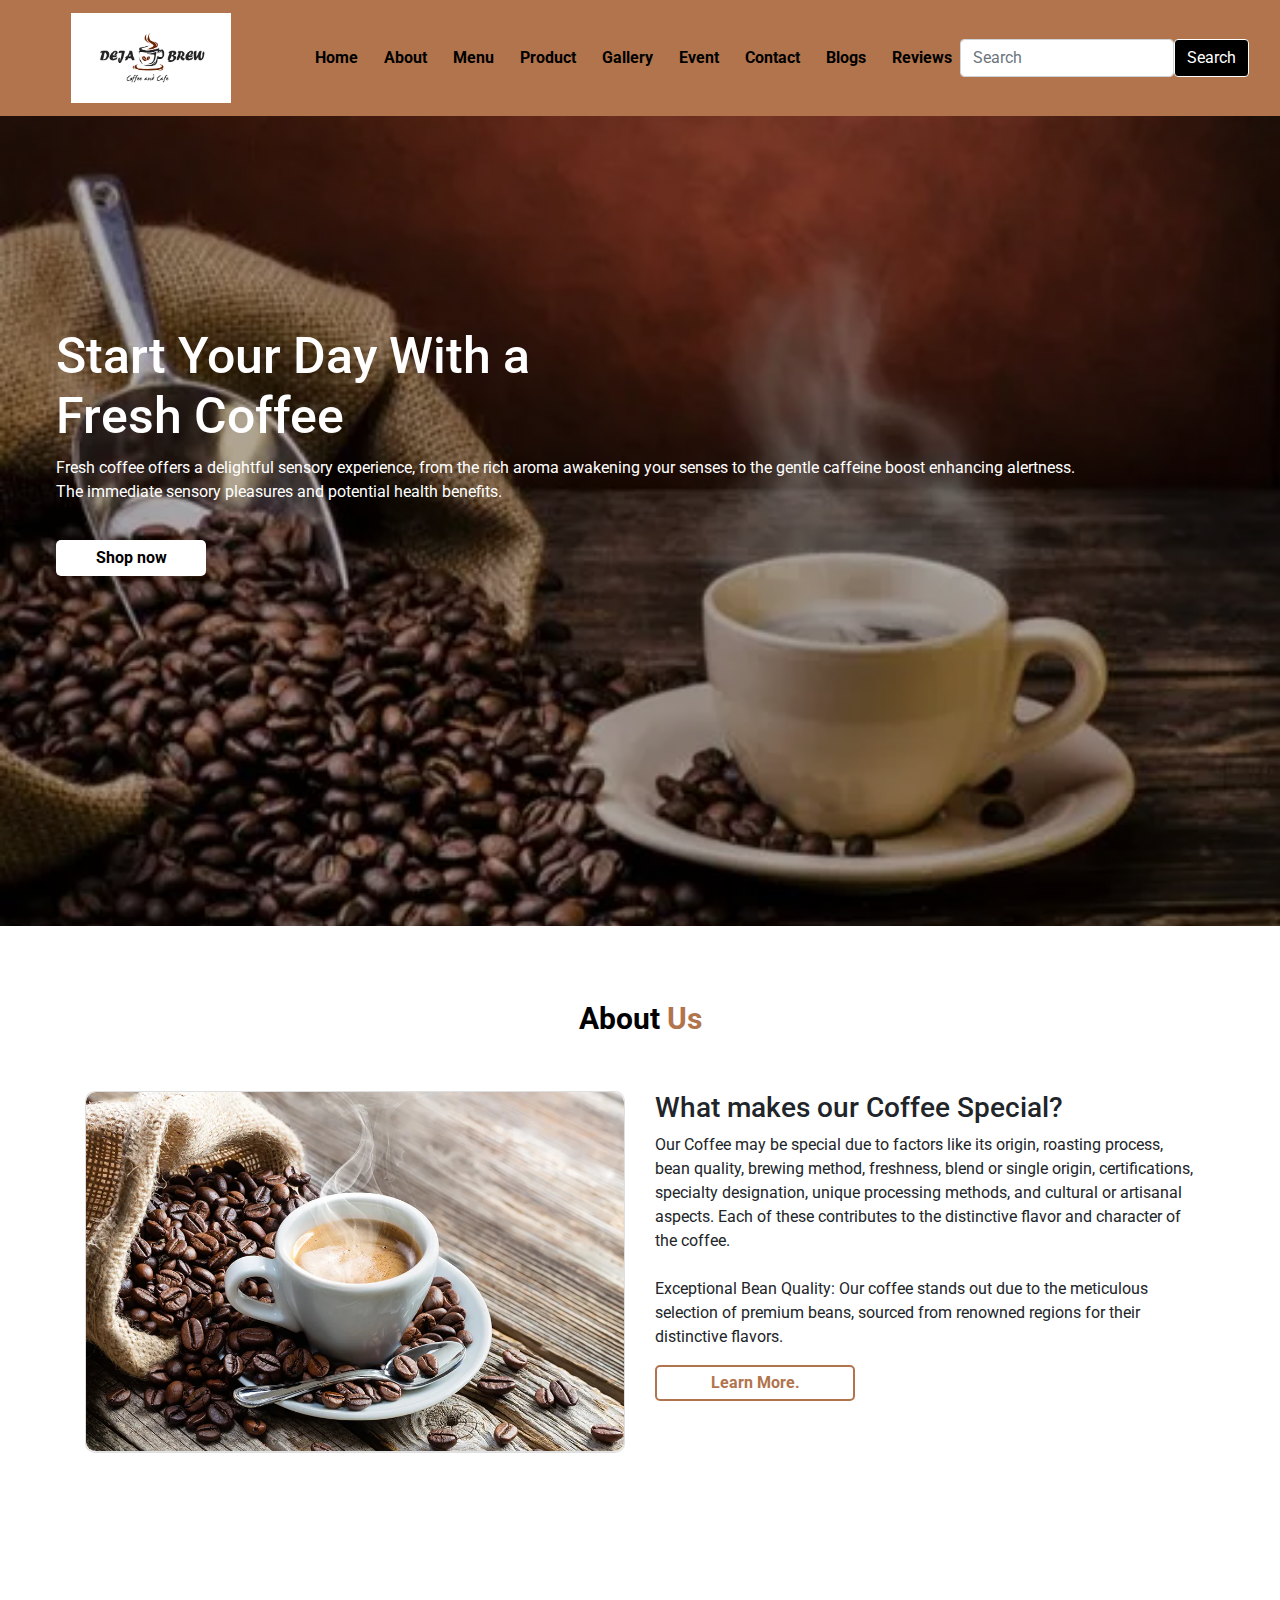
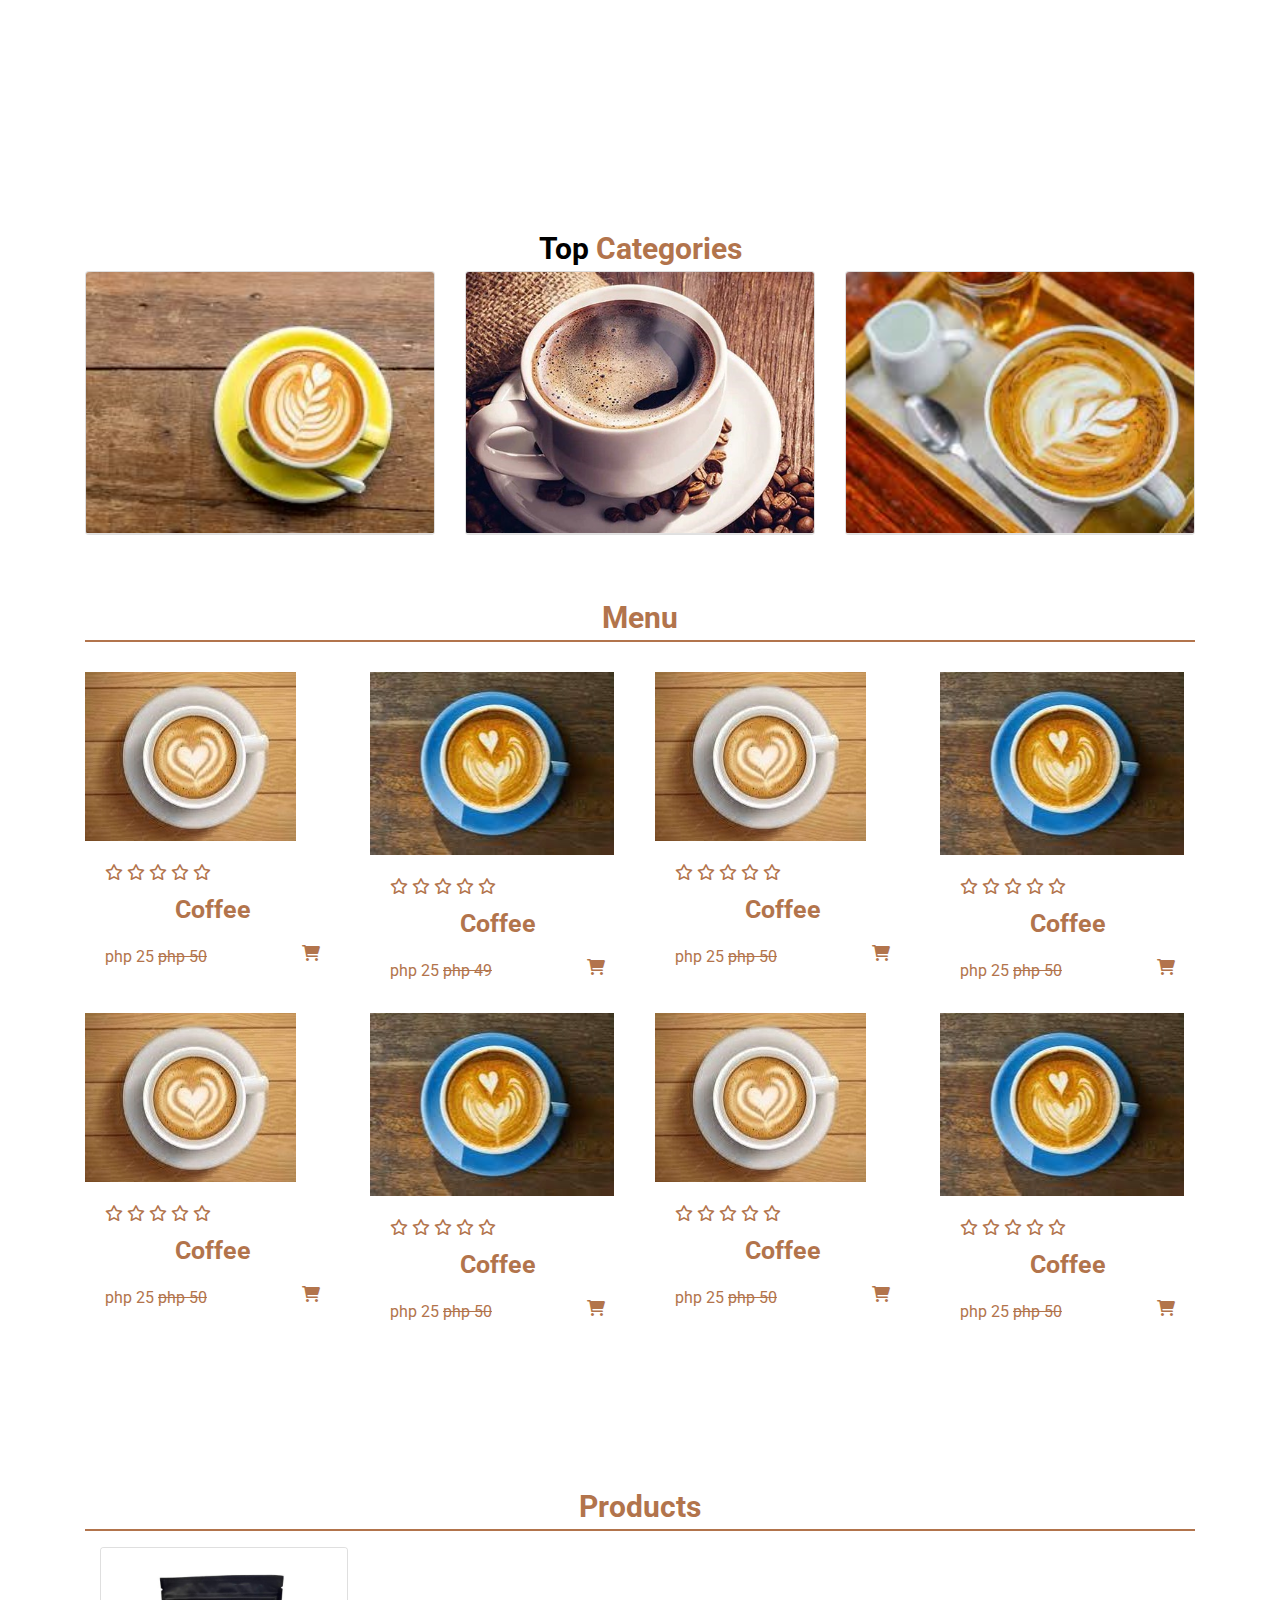
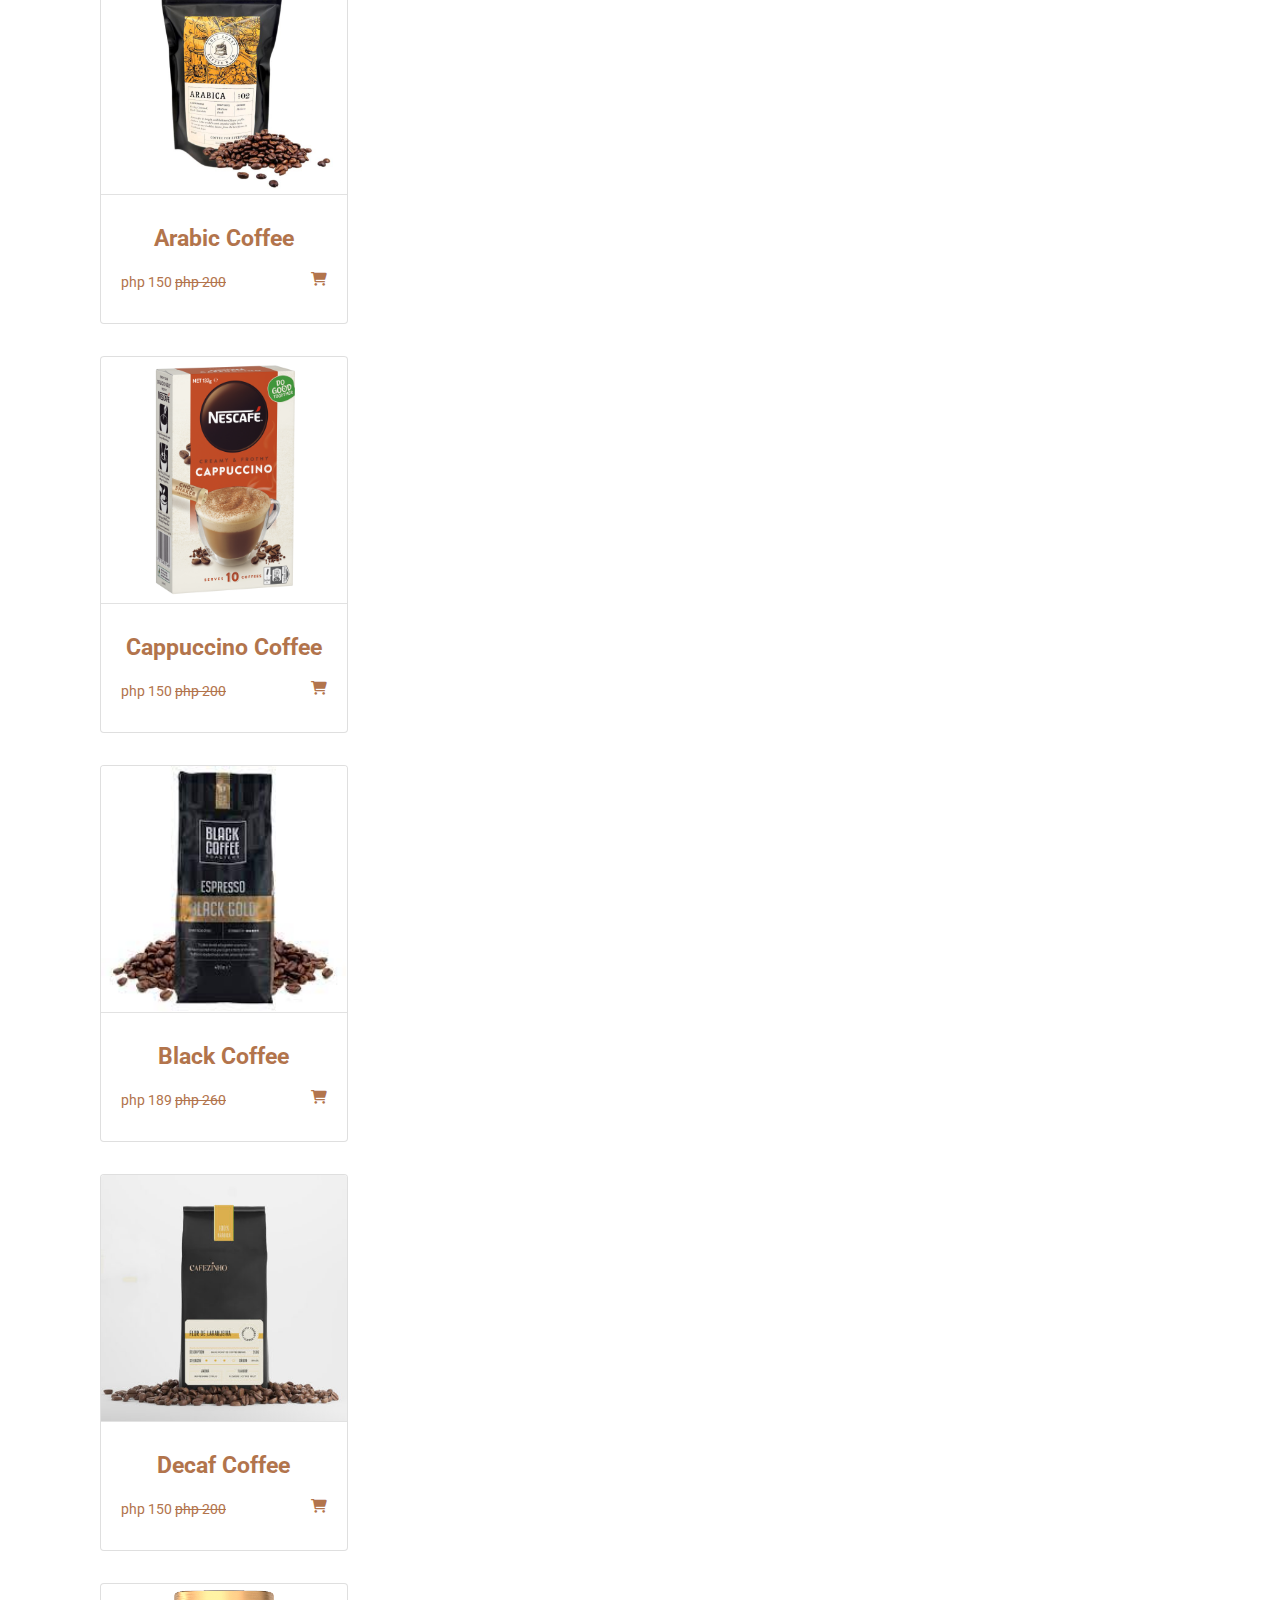
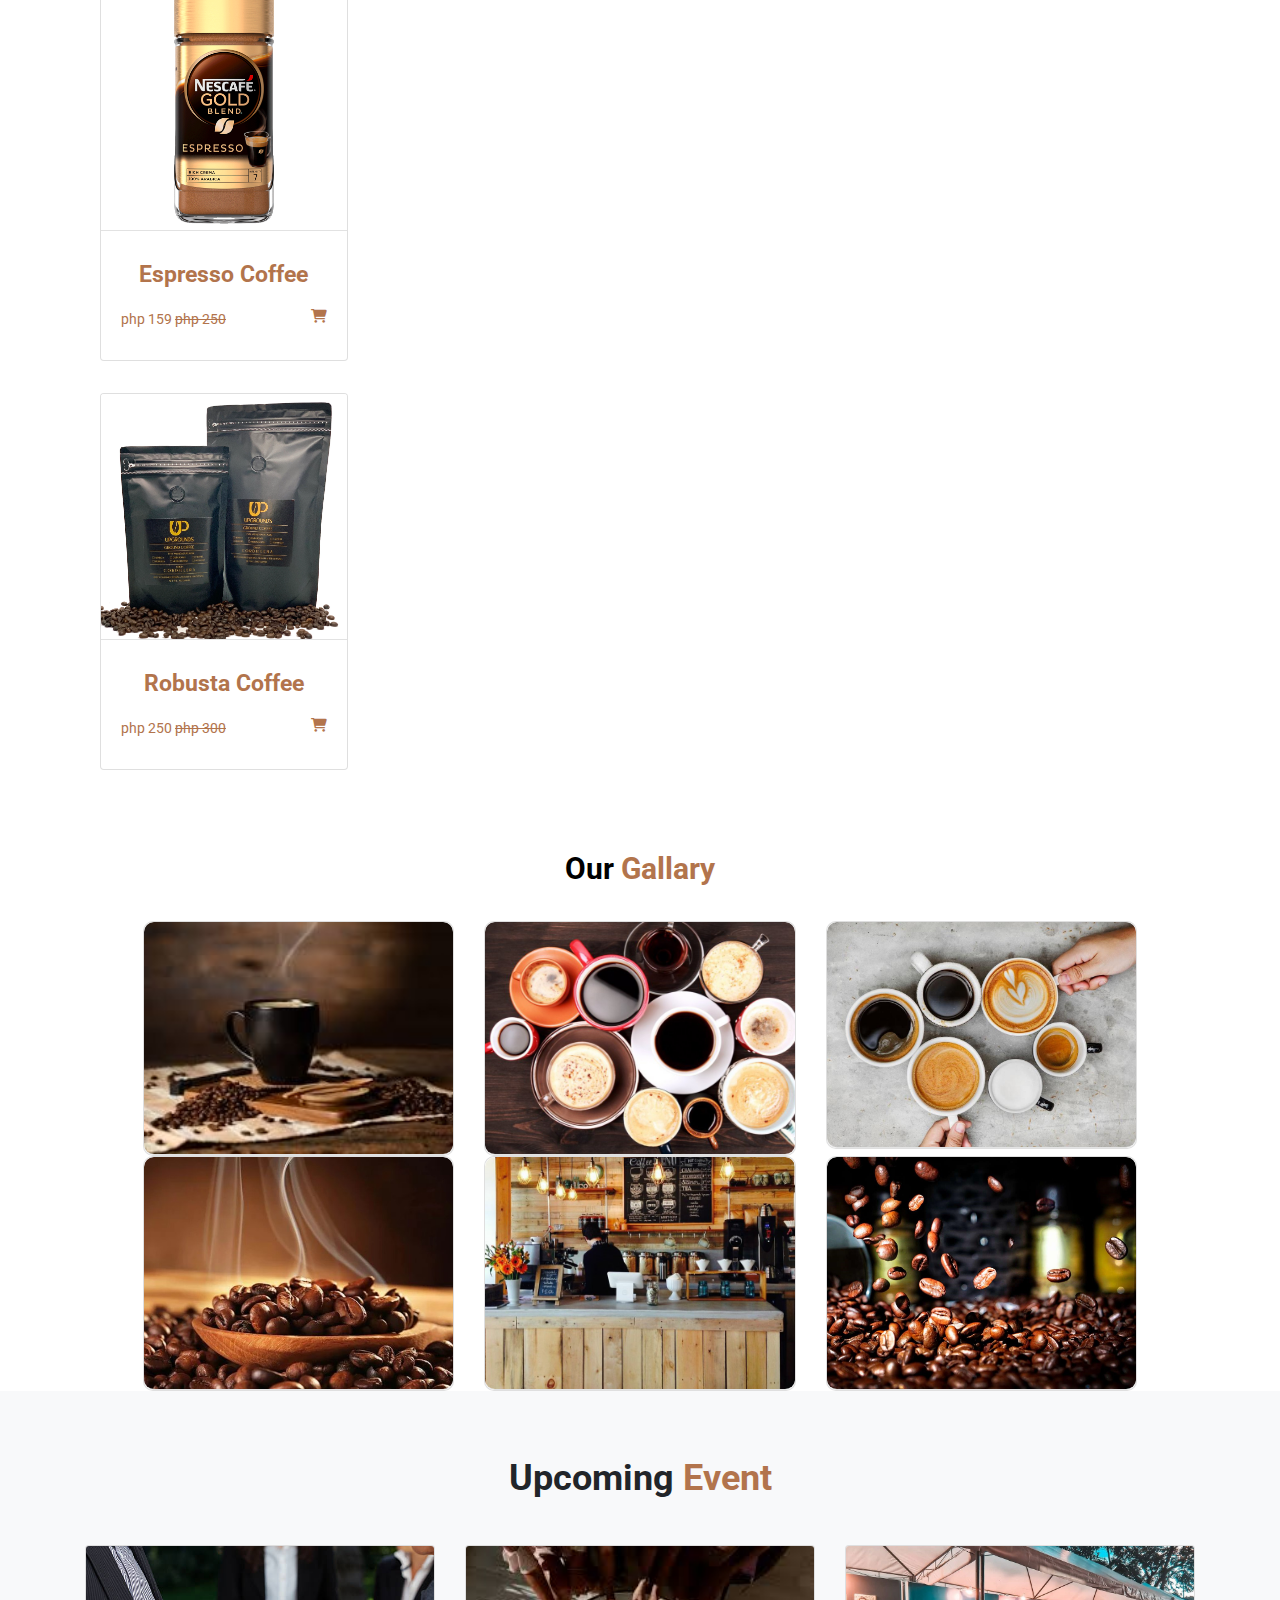
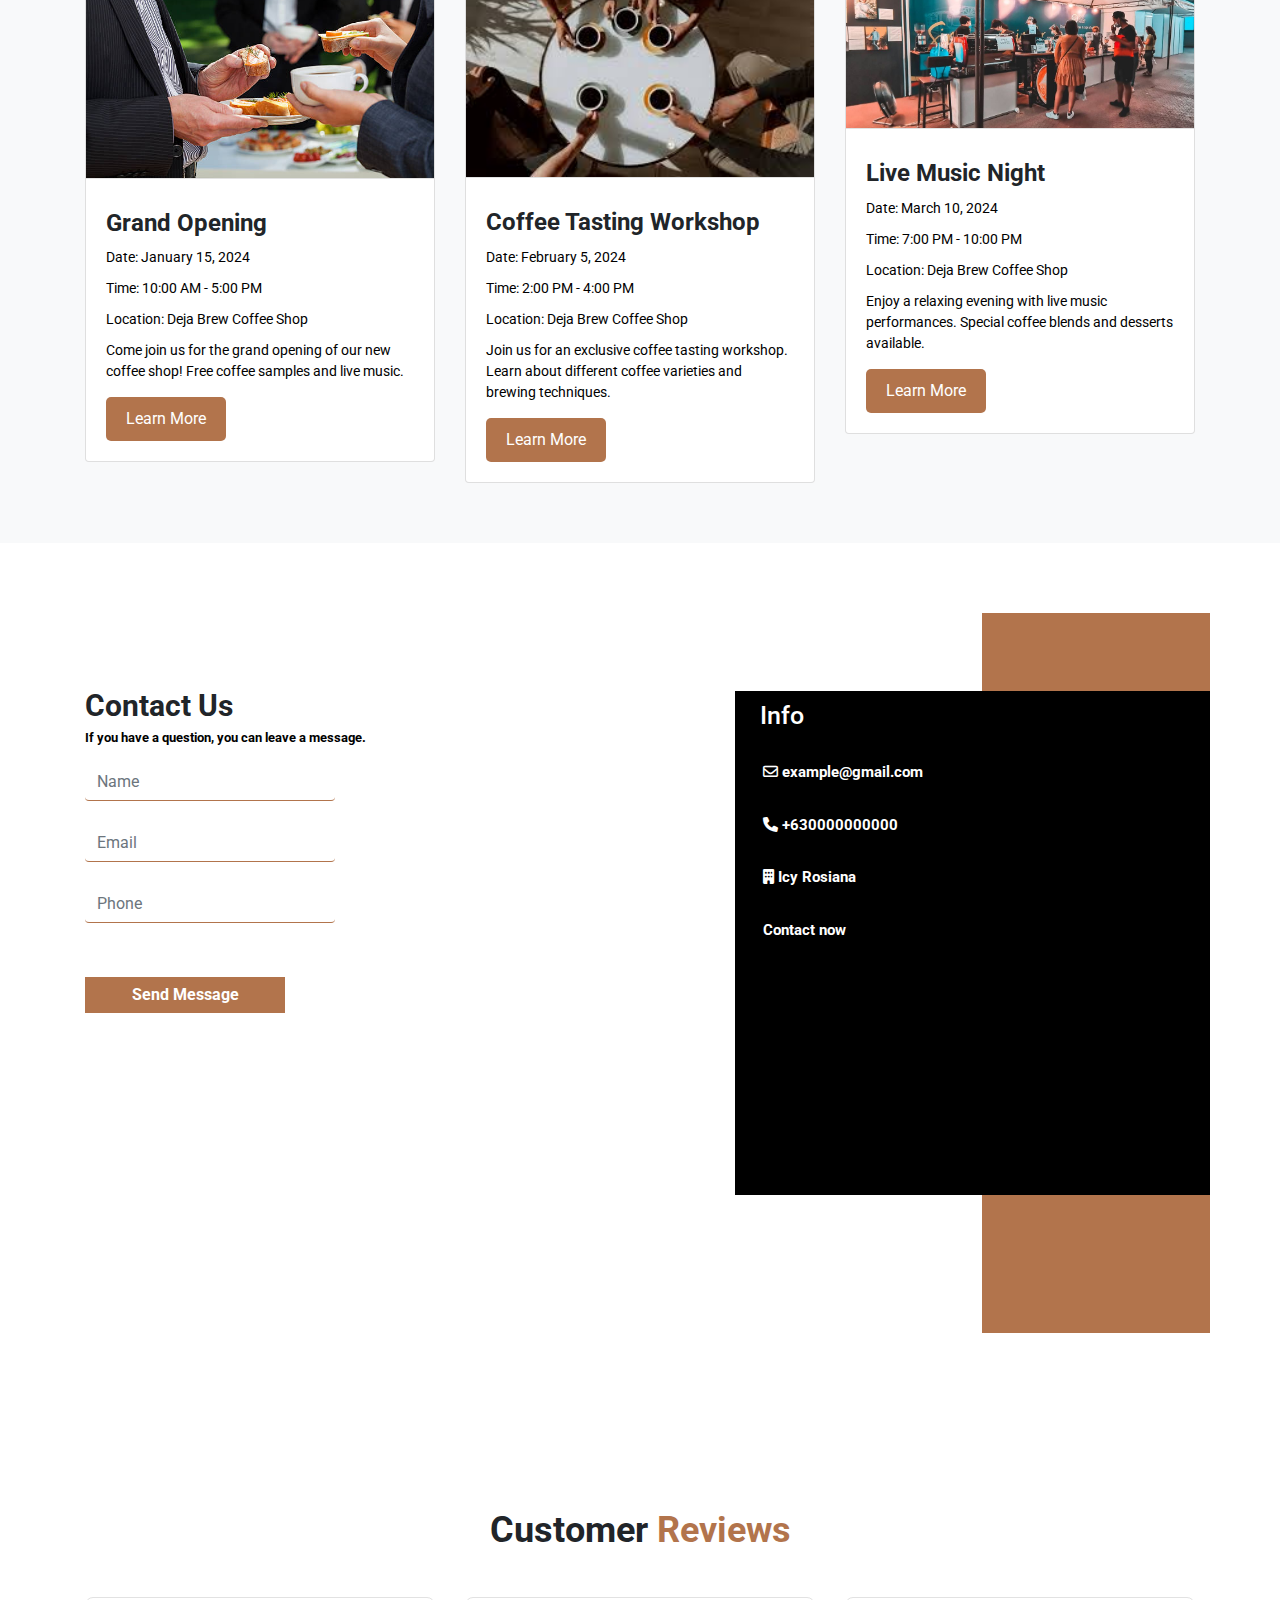
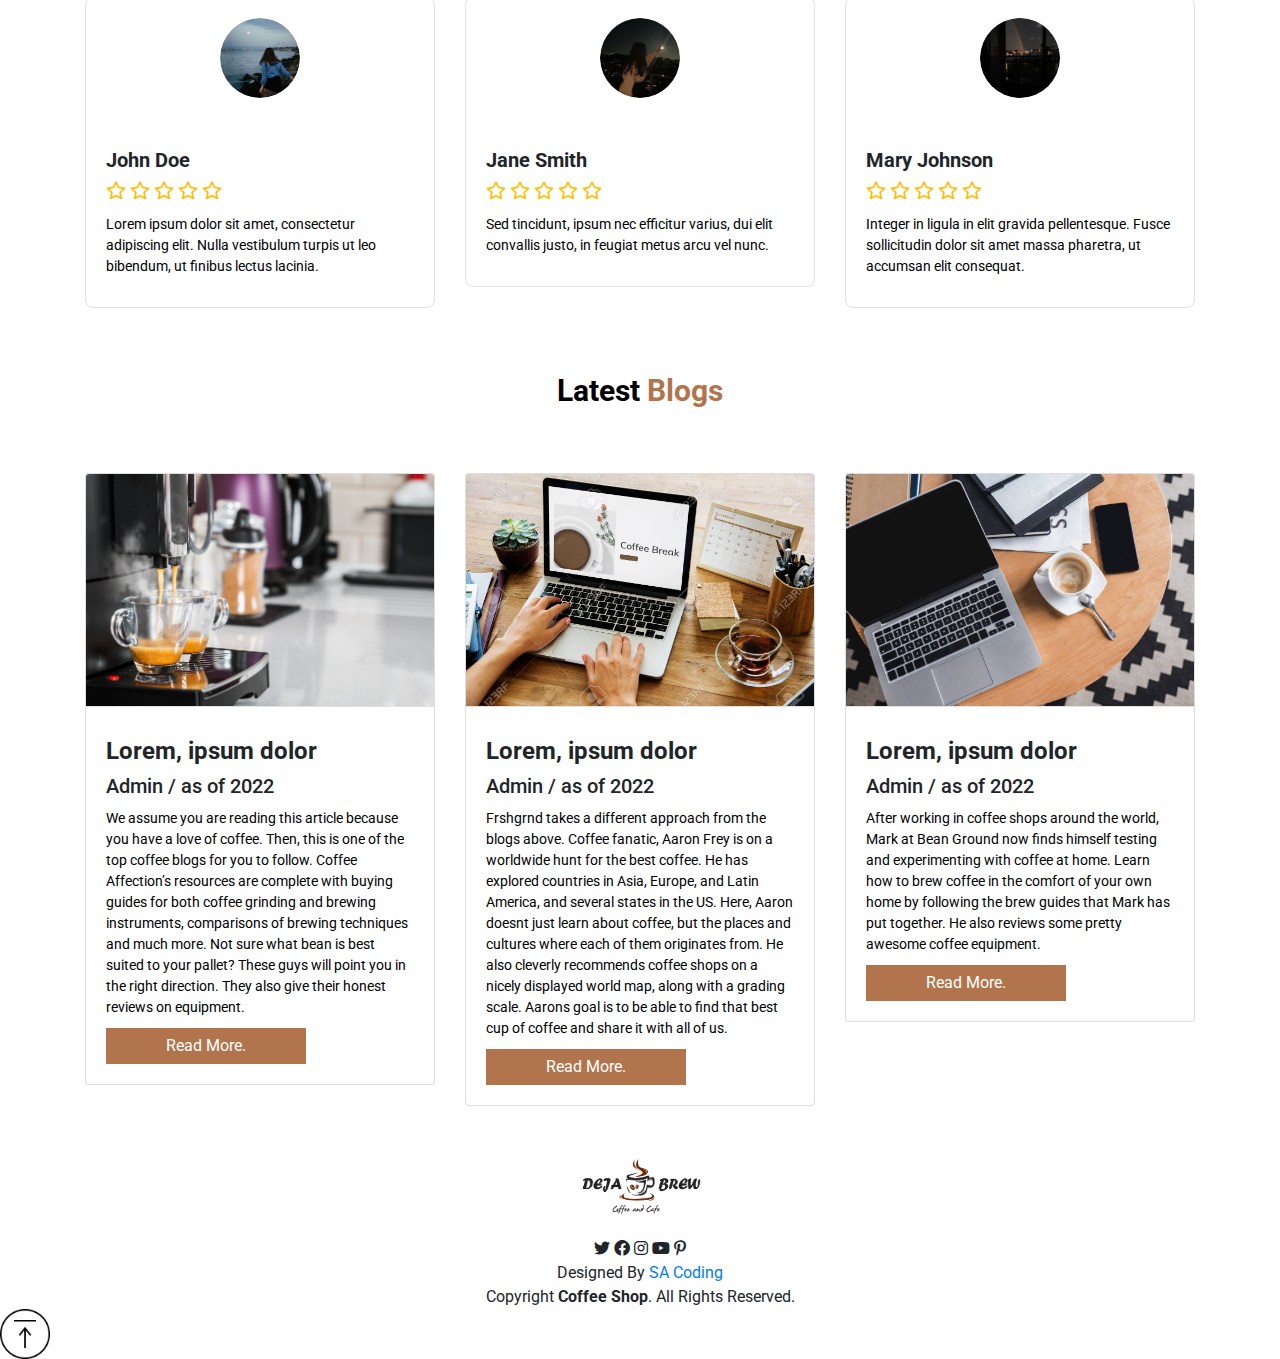
<file: index.html>
<!DOCTYPE html>
<html lang="en">
<head>
    <meta charset="UTF-8">
    <meta http-equiv="X-UA-Compatible" content="IE-edge"
     meta name="viewport" content="width=device-width, initial-scale=1.0">
    <title>Deja Brew</title>
    <link rel="stylesheet" href="style.css">
    <!--bootstrap links-->
    <link href="https://cdn.jsdelivr.net/npm/bootstrap@5.0.2/dist/css/bootstrap.min.css" rel="stylesheet" integrity="sha384-EVSTQN3/azprG1Anm3QDgpJLIm9Nao0Yz1ztcQTwFspd3yD65VohhpuuCOmLASjC" crossorigin="anonymous">
    <!--bootstrap links-->
    <!--fonts link-->
    <link rel="preconnect" href="https://fonts.googleapis.com">
    <link rel="preconnect" href="https://fonts.gstatic.com" crossorigin>
    <link href="https://fonts.googleapis.com/css2?family=Roboto:wght@100&display=swap" rel="stylesheet">
    <!--fonts link-->
    <link rel="stylesheet" href="https://cdnjs.cloudflare.com/ajax/libs/font-awesome/6.5.1/css/all.min.css">
    <!--this is icon links-->
</head>
<body>
    <div class="all-content">


     
      <!DOCTYPE html>
      <html lang="en">
      
      <head>
        <meta charset="UTF-8">
        <meta name="viewport" content="width=device-width, initial-scale=1">
        <link href="https://maxcdn.bootstrapcdn.com/bootstrap/4.0.0/css/bootstrap.min.css" rel="stylesheet">
        <link href="https://cdnjs.cloudflare.com/ajax/libs/font-awesome/6.0.0/css/all.min.css" rel="stylesheet">
        <title>Deja Brew</title>
      </head>
      
      <body>
      
        <!-- Navbar Start -->
        <nav class="navbar navbar-expand-lg" id="navbar">
          <div class="container-fluid">
            <a class="navbar-brand" href="#" id="logo"><img src="./images/logo.png" alt=""></a>
            <button class="navbar-toggler" type="button" data-bs-toggle="collapse" data-bs-target="#navbarSupportedContent"
              aria-controls="navbarSupportedContent" aria-expanded="false" aria-label="Toggle navigation">
              <span class="fa-solid fa-bars" style="color: white; font-size: 23px;"></span>
            </button>
            <div class="collapse navbar-collapse" id="navbarSupportedContent">
              <ul class="navbar-nav me-auto mb-2 mb-lg-0">
                <li class="nav-item">
                  <a class="nav-link active" aria-current="page" href="#">Home</a> 
                </li>
                <li class="nav-item">
                  <a class="nav-link" href="#about">About</a>
                </li>
                <li class="nav-item">
                  <a class="nav-link" href="#menu">Menu</a>
                </li>
                <li class="nav-item">
                  <a class="nav-link" href="#product">Product</a>
                </li>
                <li class="nav-item">
                  <a class="nav-link" href="#gallary">Gallery</a>
                </li>
                <li class="nav-item">
                  <a class="nav-link" href="#events">Event</a>
                </li>
                <li class="nav-item">
                  <a class="nav-link" href="#contact">Contact</a>
                </li>
                <li class="nav-item">
                  <a class="nav-link" href="#blog">Blogs</a>
                </li>
              </li>
              <li class="nav-item">
                <a class="nav-link" href="#reviews">Reviews</a>
              </li>
              </ul>
              <form class="d-flex">
                <input class="form-control me-2" type="search" placeholder="Search" aria-label="Search">
                <button class="btn btn-outline-success" type="submit">Search</button>
              </form>
            </div>
          </div>
        </nav>
        <!-- Navbar End -->
      
        <!-- Add your content here -->
      
        <script src="https://code.jquery.com/jquery-3.2.1.slim.min.js"></script>
        <script src="https://cdnjs.cloudflare.com/ajax/libs/popper.js/1.12.9/umd/popper.min.js"></script>
        <script src="https://maxcdn.bootstrapcdn.com/bootstrap/4.0.0/js/bootstrap.min.js"></script>
      </body>
      
      </html>
      









    <!--home section start-->
    <section id="home">
      <div class="content">
        <h3>Start Your Day With a <br> Fresh Coffee</h3>
        <p> Fresh coffee offers a delightful sensory experience, from the rich aroma awakening your senses to the gentle caffeine boost enhancing alertness. 
          <br> The immediate sensory pleasures and potential health benefits.
        </p>
        <button id="btn">Shop now</button>
      </div>
    </section>
    <!--home section end-->







    <!-- about section start-->
    <section id="about">
      <div class="container">
        <div class="heading">About <span>Us</span></div>
        <div class="row">
          <div class="col-md-6">
            <div class="card">
              <img src="./images/about.webp" alt="">
            </div>
          </div>

          <div class="col-md-6">
            <h3>What makes our Coffee Special?</h3>
            <p> Our Coffee may be special due to factors like its origin, roasting process, bean quality, brewing method, freshness, blend or single origin, certifications, specialty designation, unique processing methods, and cultural or artisanal aspects. Each of these contributes to the distinctive flavor and character of the coffee.
              <br><br> Exceptional Bean Quality:
              Our coffee stands out due to the meticulous selection of premium beans, sourced from renowned regions for their distinctive flavors.
            </p>
            <button id="about-btn"> Learn More.</button>
          </div>
        </div>
      <div>
    </section>
    <!-- about section end-->




    <!-- top card start-->
    <section id="top-card">
      <div class="heading2">Top <span>Categories</span></div>
      <div class="container">
        <div class="row">

          <div class="col-md-4 py-3 py-md-0">
            <div class="card">
              <img src="images/c1.jpg" alt="">
            </div>
          </div>

          <div class="col-md-4 py-3 py-md-0">
            <div class="card">
              <img src="images/c2.jpg" alt="">
            </div>
          </div>

          <div class="col-md-4 py-3 py-md-0">
            <div class="card">
              <img src="images/c3.jpg" alt="">
            </div>
          </div>
        </div>
      </div>
    </section>
    <!-- top card end-->





    <!-- menu start-->
    <section id="menu">
      <div class="container">
        <div class="heading3">Menu</div>
      </div> 

      <div class="container" id="container2">

        <div class="row">

          <div class="col-md-3 py-3 py-md-0">
            <img src="./images/m1.jpg" alt=" Coffee 1">

            <div class="card-body">
              <div class="star text center">
                <i class="fa-regular fa-star"></i>
                <i class="fa-regular fa-star"></i>
                <i class="fa-regular fa-star"></i>
                <i class="fa-regular fa-star"></i>
                <i class="fa-regular fa-star"></i>
              </div>


              <h3>Coffee</h3>
              <p>php 25 <strike>php 50</strike> <span class="fa-solid fa-cart-shopping"></span></p>


            </div>
            
            
          </div>
          
          <div class="col-md-3 py-3 py-md-0">
            <img src="./images/m2.jpg" alt="Coffee 2">

            <div class="card-body">
              <div class="star text center">
                <i class="fa-regular fa-star"></i>
                <i class="fa-regular fa-star"></i>
                <i class="fa-regular fa-star"></i>
                <i class="fa-regular fa-star"></i>
                <i class="fa-regular fa-star"></i>
              </div>


              <h3>Coffee</h3>
              <p>php 25 <strike>php 49</strike> <span class="fa-solid fa-cart-shopping"></span></p>


            </div>
            
            
          </div>

          <div class="col-md-3 py-3 py-md-0">
            <img src="./images/m1.jpg" alt="">

            <div class="card-body">
              <div class="star text center">
                <i class="fa-regular fa-star"></i>
                <i class="fa-regular fa-star"></i>
                <i class="fa-regular fa-star"></i>
                <i class="fa-regular fa-star"></i>
                <i class="fa-regular fa-star"></i>
              </div>


              <h3>Coffee</h3>
              <p>php 25 <strike>php 50</strike> <span class="fa-solid fa-cart-shopping"></span></p>


            </div>
            
            
          </div>

          <div class="col-md-3 py-3 py-md-0">
            <img src="./images/m2.jpg" alt="">

            <div class="card-body">
              <div class="star text center">
                <i class="fa-regular fa-star"></i>
                <i class="fa-regular fa-star"></i>
                <i class="fa-regular fa-star"></i>
                <i class="fa-regular fa-star"></i>
                <i class="fa-regular fa-star"></i>
              </div>


              <h3>Coffee</h3>
              <p>php 25 <strike>php 50</strike> <span class="fa-solid fa-cart-shopping"></span></p>


            </div>
            
            
          </div>

          <div class="col-md-3 py-3 py-md-0">
            <img src="./images/m1.jpg" alt="">

            <div class="card-body">
              <div class="star text center">
                <i class="fa-regular fa-star"></i>
                <i class="fa-regular fa-star"></i>
                <i class="fa-regular fa-star"></i>
                <i class="fa-regular fa-star"></i>
                <i class="fa-regular fa-star"></i>
              </div>


              <h3>Coffee</h3>
              <p>php 25 <strike>php 50</strike> <span class="fa-solid fa-cart-shopping"></span></p>


            </div>
            
            
          </div>

          <div class="col-md-3 py-3 py-md-0">
            <img src="./images/m2.jpg" alt="">

            <div class="card-body">
              <div class="star text center">
                <i class="fa-regular fa-star"></i>
                <i class="fa-regular fa-star"></i>
                <i class="fa-regular fa-star"></i>
                <i class="fa-regular fa-star"></i>
                <i class="fa-regular fa-star"></i>
              </div>


              <h3>Coffee</h3>
              <p>php 25 <strike>php 50</strike> <span class="fa-solid fa-cart-shopping"></span></p>


            </div>
            
            
          </div>

          <div class="col-md-3 py-3 py-md-0">
            <img src="./images/m1.jpg" alt="">

            <div class="card-body">
              <div class="star text center">
                <i class="fa-regular fa-star"></i>
                <i class="fa-regular fa-star"></i>
                <i class="fa-regular fa-star"></i>
                <i class="fa-regular fa-star"></i>
                <i class="fa-regular fa-star"></i>
              </div>


              <h3>Coffee</h3>
              <p>php 25 <strike>php 50</strike> <span class="fa-solid fa-cart-shopping"></span></p>


            </div>
            
            
          </div>

          <div class="col-md-3 py-3 py-md-0">
            <img src="./images/m2.jpg" alt="">

            <div class="card-body">
              <div class="star text center">
                <i class="fa-regular fa-star"></i>
                <i class="fa-regular fa-star"></i>
                <i class="fa-regular fa-star"></i>
                <i class="fa-regular fa-star"></i>
                <i class="fa-regular fa-star"></i>
              </div>


              <h3>Coffee</h3>
              <p>php 25 <strike>php 50</strike> <span class="fa-solid fa-cart-shopping"></span></p>


            </div>
            
            
          </div>



        </div>
      </div>
    </section>
    <!-- menu end -->


    <!-- product section start -->
    <section id="product">
      <div class="container">
        <div class="heading4">Products</div>
      </div>

      <div class="container" id="container">
        <div class="col-md-3 py-3 py-3">
          <div class="card">
            <img src="./images/arabica coffee.jpg" alt="">
            <div class="card-body">
              <h3>Arabic Coffee</h3>
              <p>php 150 <strike>php 200</strike> <span class="fa-solid fa-cart-shopping "></span></p>
            </div>
          </div>
        </div>
        <div class="col-md-3 py-3 py-3">
          <div class="card">
            <img src="./images/cappuccino coffee.webp" alt="">
            <div class="card-body">
              <h3>Cappuccino Coffee</h3>
              <p>php 150 <strike>php 200</strike> <span class="fa-solid fa-cart-shopping "></span></p>
            </div>
          </div>
        </div>
        <div class="col-md-3 py-3 py-3">
          <div class="card">
            <img src="./images/Black Coffee.jpg" alt="">
            <div class="card-body">
              <h3>Black Coffee</h3>
              <p>php 189 <strike>php 260</strike> <span class="fa-solid fa-cart-shopping "></span></p>
            </div>
          </div>
        </div>
        <div class="col-md-3 py-3 py-3">
          <div class="card">
            <img src="./images/decaf coffee.jpg" alt="">
            <div class="card-body">
              <h3>Decaf Coffee</h3>
              <p>php 150 <strike>php 200</strike> <span class="fa-solid fa-cart-shopping "></span></p>
            </div>
          </div>
        </div>
        <div class="col-md-3 py-3 py-3">
          <div class="card">
            <img src="./images/espresso coffee.webp" alt="">
            <div class="card-body">
              <h3>Espresso Coffee</h3>
              <p>php 159 <strike>php 250</strike> <span class="fa-solid fa-cart-shopping "></span></p>
            </div>
          </div>
        </div>
        <div class="col-md-3 py-3 py-3">
          <div class="card">
            <img src="./images/robusta coffee.webp" alt="">
            <div class="card-body">
              <h3>Robusta Coffee</h3>
              <p>php 250 <strike>php 300</strike> <span class="fa-solid fa-cart-shopping "></span></p>
            </div>
          </div>
        </div>
      </div>
    </section>
    <!-- product section end -->






    <!-- our gallary start-->
    <div class="container" id="gallary">
      <div class="heading5"> Our <span>Gallary</span></div>

      <div class="row" style="margin-top: 30px;">
      
        <div class="col-md-4 py-3 py-md-0">
          <div class="card">
            <img src="./images/image1.jpg" alt="">
          </div>
        </div>
        <div class="col-md-4 py-3 py-md-0">
          <div class="card">
            <img src="./images/image2.jpg" alt="">
          </div>
        </div>
        <div class="col-md-4 py-3 py-md-0">
          <div class="card">
            <img src="./images/image3.jpg" alt="">
          </div>
        </div>
        <div class="col-md-4 py-3 py-md-0">
          <div class="card">
            <img src="./images/image4.jpg" alt="">
          </div>
        </div>
        <div class="col-md-4 py-3 py-md-0">
          <div class="card">
            <img src="./images/image5.jpg" alt="">
          </div>
        </div>
        <div class="col-md-4 py-3 py-md-0">
          <div class="card">
            <img src="./images/image6.jpg" alt="">
          </div>
        </div>
      </div>
    </div>
    <!-- our gallary end-->








    <!-- events section start -->
<section id="events">
  <div class="container">
    <div class="heading8">Upcoming <span>Event</span></div>

    <div class="row">
      <div class="col-md-4 py-3 py-md-0">
        <div class="card">
          <img src="images/e1.jpg" alt="Event 1">
          <div class="card-body">
            <h3>Grand Opening</h3>
            <p>Date: January 15, 2024</p>
            <p>Time: 10:00 AM - 5:00 PM</p>
            <p>Location: Deja Brew Coffee Shop</p>
            <p>Come join us for the grand opening of our new coffee shop! Free coffee samples and live music.</p>
            <button class="event-btn">Learn More</button>
          </div>
        </div>
      </div>

      <div class="col-md-4 py-3 py-md-0">
        <div class="card">
          <img src="images/e2.jpg" alt="Event 2">
          <div class="card-body">
            <h3>Coffee Tasting Workshop</h3>
            <p>Date: February 5, 2024</p>
            <p>Time: 2:00 PM - 4:00 PM</p>
            <p>Location: Deja Brew Coffee Shop</p>
            <p>Join us for an exclusive coffee tasting workshop. Learn about different coffee varieties and brewing techniques.</p>
            <button class="event-btn">Learn More</button>
          </div>
        </div>
      </div>

      <div class="col-md-4 py-3 py-md-0">
        <div class="card">
          <img src="images/e3.jpg" alt="Event 3">
          <div class="card-body">
            <h3>Live Music Night</h3>
            <p>Date: March 10, 2024</p>
            <p>Time: 7:00 PM - 10:00 PM</p>
            <p>Location: Deja Brew Coffee Shop</p>
            <p>Enjoy a relaxing evening with live music performances. Special coffee blends and desserts available.</p>
            <button class="event-btn">Learn More</button>
          </div>
        </div>
      </div>
    </div>
  </div>
</section>
<!-- events section end -->









    <!--contact start-->
    <section id="contact">
      <div class="container">
        <div class="row">

          <div class="col-md">
            <div class="heading6">Contact <span>Us</span></div>
            <p>If you have a question, you can leave a message.
            </p>
            <input type="text" class="form-control" placeholder="Name" aria-label="default input example"><br>
            <input type="email" class="form-control" placeholder="Email" aria-label="default input example"><br>
            <input type="number" class="form-control" placeholder="Phone" aria-label="default input example"><br>
            <button id="contact-btn"> Send Message</button>
          </div>
          <div class="col-md-5" id="col">
            <h1>Info</h1>
            <p><i class="far fa-envelope"></i> example@gmail.com</p>
            <p><i class="fas fa-phone"></i> +630000000000</p>
            <p><i class="fas fa-building"></i> Icy Rosiana</p>
            <p>Contact now</p>
        </div>
        
        </div>

      </div>

    </section>
    <!--contact end-->




    <!-- Reviews Section Start -->
<section id="reviews">
  <div class="container">
    <div class="heading9">Customer <span>Reviews</span></div>

    <div class="row">
      <!-- Review 1 -->
      <div class="col-md-4 py-3 py-md-0">
        <div class="review-card">
          <div class="user-photo">
            <img src="images/r1.jpg" alt="User 1">
          </div>
          <div class="review-content">
            <h3>John Doe</h3>
            <div class="star-rating">
              <span class="fa-regular fa-star"></span>
              <span class="fa-regular fa-star"></span>
              <span class="fa-regular fa-star"></span>
              <span class="fa-regular fa-star"></span>
              <span class="fa-regular fa-star"></span>
            </div>
            <p>Lorem ipsum dolor sit amet, consectetur adipiscing elit. Nulla vestibulum turpis ut leo bibendum, ut finibus lectus lacinia.</p>
          </div>
        </div>
      </div>

      <!-- Review 2 -->
      <div class="col-md-4 py-3 py-md-0">
        <div class="review-card">
          <div class="user-photo">
            <img src="images/r2.jpg" alt="User 2">
          </div>
          <div class="review-content">
            <h3>Jane Smith</h3>
            <div class="star-rating">
              <span class="fa-regular fa-star"></span>
              <span class="fa-regular fa-star"></span>
              <span class="fa-regular fa-star"></span>
              <span class="fa-regular fa-star"></span>
              <span class="fa-regular fa-star"></span>
            </div>
            <p>Sed tincidunt, ipsum nec efficitur varius, dui elit convallis justo, in feugiat metus arcu vel nunc.</p>
          </div>
        </div>
      </div>

      <!-- Review 3 -->
      <div class="col-md-4 py-3 py-md-0">
        <div class="review-card">
          <div class="user-photo">
            <img src="images/r3.jpg" alt="User 3">
          </div>
          <div class="review-content">
            <h3>Mary Johnson</h3>
            <div class="star-rating">
              <span class="fa-regular fa-star"></span>
              <span class="fa-regular fa-star"></span>
              <span class="fa-regular fa-star"></span>
              <span class="fa-regular fa-star"></span>
              <span class="fa-regular fa-star"></span>
            </div>
            <p>Integer in ligula in elit gravida pellentesque. Fusce sollicitudin dolor sit amet massa pharetra, ut accumsan elit consequat.</p>
          </div>
        </div>
      </div>
    </div>
  </div>
</section>
<!-- Reviews Section End -->









    <!-- blogs start-->
    <section id="blog">
      <div class="heading7">Latest <span>Blogs</span></div>
      <div class="container">

        <div class="row">

          <div class="col-md-4 py-3 py-md-0">
            <div class="card">
              <img src="images/b1.webp" alt="">
              <div class="card-body">
                <h3>Lorem, ipsum dolor</h3>
                <h5>Admin / as of 2022</h5>
                <p> We assume you are reading this article because you have a love of coffee. Then, this is one of the top coffee blogs for you to follow. Coffee Affection’s resources are complete with buying guides for both coffee grinding and brewing instruments, comparisons of brewing techniques and much more. Not sure what bean is best suited to your pallet? These guys will point you in the right direction. They also give their honest reviews on equipment. </p>
                <button id="blog-btn"> Read More.</button>
              </div>
              </body>
            </div>

          </div>
          <div class="col-md-4 py-3 py-md-0">
            <div class="card">
              <img src="images/b2.jpg" alt="">
              <div class="card-body">
                <h3>Lorem, ipsum dolor</h3>
                <h5>Admin / as of 2022</h5>
                <p> Frshgrnd takes a different approach from the blogs above. Coffee fanatic, Aaron Frey is on a worldwide hunt for the best coffee. He has explored countries in Asia, Europe, and Latin America, and several states in the US.

                  Here, Aaron doesnt just learn about coffee, but the places and cultures where each of them originates from. He also cleverly recommends coffee shops on a nicely displayed world map, along with a grading scale. Aarons goal is to be able to find that best cup of coffee and share it with all of us.</p>
                <button id="blog-btn"> Read More.</button>
              </div>
              </body>
            </div>

          </div>
          <div class="col-md-4 py-3 py-md-0">
            <div class="card">
              <img src="images/b3.jpg" alt="">
              <div class="card-body">
                <h3>Lorem, ipsum dolor</h3>
                <h5>Admin / as of 2022</h5>
                <p> After working in coffee shops around the world, Mark at Bean Ground now finds himself testing and experimenting with coffee at home. Learn how to brew coffee in the comfort of your own home by following the brew guides that Mark has put together. He also reviews some pretty awesome coffee equipment. </p>
                <button id="blog-btn"> Read More.</button>
              </div>
              </body>
            </div>

          </div>
        </div>
      </div>

    </section>
    <!-- blogs end-->







   <!-- footer start -->
<footer>
  <div class="footer-logo">
    <img src="./images/logo.png" alt="">
  </div>

  <div class="social-links text-center">
    <i class="fab fa-twitter"></i>
    <i class="fab fa-facebook"></i>
    <i class="fab fa-instagram"></i>
    <i class="fab fa-youtube"></i>
    <i class="fab fa-pinterest-p"></i>
  </div>

  <div class="credits text-center">
    Designed By <a href="#"><span>SA Coding</span></a>
  </div>

  <div class="copyright text-center">
     Copyright <strong><span>Coffee Shop</span></strong>. All Rights Reserved.
  </div>
</footer>
<!-- footer end -->




<a href="#" class="arrow"> <i><img src="./images/up arrow.png" alt="" width="50px"></i></a>

    </div>

    <script src="https://cdn.jsdelivr.net/npm/bootstrap@5.0.2/dist/js/bootstrap.bundle.min.js" integrity="sha384-MrcW6ZMFYlzcLA8Nl+NtUVF0sA7MsXsP1UyJoMp4YLEuNSfAP+JcXn/tWtIaxVXM" crossorigin="anonymous"></script>
</body>
</html>
</file>
<file: style.css>
/*navbar :start*/
#navbar{
    background-color: #b2744c;
}
#logo img{
    border: 10px;
    width: 160px;
    margin-left: 40px;
}
.navbar-nav{
    margin-left: 50px;
}
.nav-item .nav-link{
    color: black;
    margin-left: 10px;
    font-weight: bold;
    transition: 0.5s;
}
.nav-item .nav-link:hover{
    background:#f7f5f2;
    border-radius: 5px;
    color: black;
}
#navbar form button{
    background: black;
    color: white;
    border: 1px solid white;
}
/*navbar :end*/





/* home section start */
#home {
    width: 100%;
    height: 90vh;
    background-image: linear-gradient(rgba(0,0,0,0.3),rgba(0,0,0,0.3)), url(./images/bcgrnd.webp);
    background-repeat: no-repeat;
    background-size: cover;
    background-position: 88%;
}

#home .content {
    padding-top: 210px;
    margin-left: 56px;
}

#home .content h3 {
    font-size: 50px;
    color: white;
}

#home .content p {
    margin-top: 10px;
    color: white;
}

#btn {
    width: 150px;
    height: 36px;
    margin-top: 20px;
    background: white;
    border-radius: 5px;
    font-weight: bold;
    border: none;
    transition: 0.5s ease;
    cursor: pointer;
}

#btn:hover {
    background: #b2744c;
    color: white;
}
/* home section end */







/* about section start */
#about{
    width: 100%;
    height: 100vh;
}
#about .container{
    padding-top: 70px;
}
.heading{
    text-align: center;
    margin-bottom: 50px;
    color: black;
    font-size: 30px;
    font-weight: bold;
}
.heading span{
    color: #b2744c;
}
#about .card{
    border-radius: 10px;
}
#about .card img{
    border-radius: 10px;
}
#about-btn{
    width: 200px;
    height: 36px;
    background: transparent;
    border: 2px solid #b2744c;
    color: #b2744c;
    border-radius: 5px;
    font-weight: bold;
    transition: 0.5s;
    cursor: pointer;
}
#about-btn:hover{
    background-color: #b2744c;
    color: white;
}
@media screen and (max-width:982px){
    #about p{
        font-size: 8px;
    }
}
@media screen and (max-width:766px){
    #about p{
        font-size: 15px;
    }
    #about{
        height: 120vh;
    }
}
/* about section end */








/* top cards start */
#top-cards{
    width: 100%;
    /*height: 60vh;*/
    background: #f7f5f2;
}
.heading2{
    color: black;
    text-align: center;
    font-size: 30px;
    font-weight: bold;
}
.heading2 span{
    color: #b2744c;
}
#top-cards .container{
    margin-top: 30px;
}
#top-cards .card{
    border-radius: 10px;
    transition: 0.5s;
    cursor: pointer;
}
#top-cards .card img{
    border-radius: 10px;
}
#top-cards .card:hover{
    transform: translateY(-10px)    ;
}
/* top cards end */








/* menu start */
#menu{
    width: 100%;
    margin-top: 60px;
}
.heading3{
    text-align: center;
    font-size: 30px;
    color: #b2744c;
    font-weight: bold;
    border-bottom: 2px solid #b2744c;
}
#container2{
    margin-top: 30px;
}
#menu .card{
    box-shadow: rgba(149, 157, 165, 0.2) 0px 8px 24px;
}
.star {
    color: #b2744c;
}
#menu h3{
    text-align: center;
    color: #b2744c;
    margin-top: 10px;
    font-size: 25px;
}
#menu p{
    font-size: 16px;
    color: #b2744c;
    padding-top: 10px;
}
#menu p span{
    float: right;
    cursor: pointer;
}
/* menu end */







/* product section start*/
#product{
    width: 100%;
    margin-top: 60px;
}
.heading4{
    text-align: center;
    color: #b2744c;
    font-size: 30px;
    padding-top: 70px;
    font-weight: bold;
    border-bottom: 2px solid #b2744c;
}
#container3{
    margin-top: 30px;
}
#product h3{
    text-align: center;
    color: #b2744c;
    font-size: 23px;
}
#product p{
    color: #b2744c;
    padding-top: 10px;
}
#product p span{
    float: right;
    cursor: pointer;
}
/* product section end*/








/* our gallary start */
#gallary{
    width: 80%;
}
.heading5{
    text-align: center;
    color: black;
    margin-top: 60px;
    font-size: 30px;
    font-weight: bold;
}
#gallary .heading5 span{
    color: #b2744c;
}
#gallary .card{
    border-radius: 10px;
    cursor: pointer;
}
#gallary .card img{
    border-radius: 10px;
}
/* our gallary end */




/* Events Section Styles */
#events {
    padding: 60px 0;
    background-color: #f8f9fa;
  }
  
  .heading8 {
    font-size: 36px;
    font-weight: bold;
    text-align: center;
    margin-bottom: 40px;
  }
#events .heading8 span{
    color: #b2744c;
}
  .card {
    border: 1px solid #e2e2e2;
    border-radius: 8px;
    overflow: hidden;
    transition: transform 0.3s ease-in-out;
  }
  
  .card:hover {
    transform: scale(1.05);
  }
  
  .card img {
    width: 100%;
    height: auto;
    border-bottom: 1px solid #e2e2e2;
  }
  
  .card-body {
    padding: 20px;
  }
  
  .card-body h3 {
    font-size: 24px;
    font-weight: bold;
    margin-top: 10px;
  }
  
  .card-body p {
    font-size: 14px;
    color: black;
    margin: 10px 0;
  }
  
  .event-btn {
    display: block;
    margin-top: 15px;
    padding: 10px 20px;
    background-color: #b2744c;
    color: white;
    border: none;
    border-radius: 5px;
    cursor: pointer;
    transition: background-color 0.3s ease-in-out;
  }
  
  .event-btn:hover {
    background-color: #b2744c;
  }
  
/* events end */



/* contact start */
#contact{
    width: 100%;
    height: 100vh;
    padding-top: 70px;
}
#contact .container{
    width: 100%;
    height: 80vh;
    background: linear-gradient(90deg, white 80%, #b2744c 20%);
}
.heading6{
    font-size: 30px;
    font-weight: bold;
    margin-top: 70px;
}
#contact .heading span{
    color: #b2744c;
}
#contact p{
        font-weight: bold;
        font-size: 13px;
        color: black;
}
#contact input{
    width: 360px;
    border: none;
    border-bottom: 1px solid #b2744c;
}
#contact-btn{
    width: 200px;
    height: 36px;
    border: none;
    background: #b2744c;
    color: white;
    font-weight: bold;
    margin-top: 30px;
    cursor: pointer;
}
#col{
    width: 40%;
    height: 56vh;
    background: black;
    margin-top: 78px;
}
#contact h1{
    color: white;
    font-size: 25px;
    margin-top: 10px;
    margin-left: 10px;
}
#contact #col p{
    font-size: 15px;
    color: white;
    margin-left: 13px;
    margin-top: 30px;
}
@media screen and (max-width:766px){
    #contact .coontainer{
        background: white;
    }
    #col{
        width: 100px;
        background: #b2744c;
    }
    #contact{
        height: 150vh;
    }
}
@media screen and (max-width:400vh){
    #contact input{
        width: 250px;
    }
}
/* contact end */





/* blog start */
#blog{
    word-wrap: 100%;
}
#blog .heading7{
    text-align: center;
    font-size: 30px;
    color: black;
    font-weight: bold;
}
#blog .heading7 span{
    color: #b2744c;
}
#blog .container{
    margin-top: 60px;
}
#blogs h5{
    color: #b2744c;
}
#blog-btn{
    width: 200px;
    height: 36px;
    border: none;
    color: white;
    background: #b2744c;
    cursor: pointer;
}
/* blog end */





/* Reviews Section Styles start */
#reviews {
    padding: 60px 0;
    background-color: #ffffff;
  }
  
  .heading9 {
    font-size: 36px;
    font-weight: bold;
    text-align: center;
    margin-bottom: 40px;
  }
#reviews .heading9 span{
    color: #b2744c;
}
  .review-card {
    border: 1px solid #e2e2e2;
    border-radius: 8px;
    overflow: hidden;
    transition: transform 0.3s ease-in-out;
  }
  
  .review-card:hover {
    transform: scale(1.05);
  }
  
  .user-photo {
    text-align: center;
    padding: 20px;
  }
  
  .user-photo img {
    width: 80px;
    height: 80px;
    border-radius: 50%;
  }
  
  .review-content {
    padding: 20px;
  }
  
  .review-content h3 {
    font-size: 20px;
    font-weight: bold;
    margin-top: 10px;
  }
  
  .star-rating {
    color: #ffc107;
    margin-bottom: 10px;
  }
  
  .star-rating span {
    font-size: 18px;
  }
  
  .review-content p {
    font-size: 14px;
    color: black;
    margin: 10px 0;
  }

  
  /* Reviews Section Styles end */







/* footer start */
#footer{
    width: 100%;
    background: #b2744c;
    margin-top: 50px;
}
.footer-logo {
    text-align: center;
}
.footer-logo img{
    width: 180px;
    border-radius: 10px;
    margin-top: 30px;
    cursor: pointer;
    display: inline-block; 
.social-links i{
    font-size: 17px;
    margin-left: 10px;
    margin-top: 30px;
    padding: 10px;
    background: black;
    color: white;
    border-radius: 10px;
    cursor: pointer;
}
.credits{
    color: white;
    margin-top: 20px;
    text-shadow: 0px 0px 1px black;
}
.credits a{
    text-decoration: none;
    color: black;
    font-weight: bold;
}
#credits a span{
    color: black;
}
.copyright span{
    color: black;
}
/* footer end */


html{
    scroll-behavior: smooth;
}
.arrow{
    position: fixed;
    height: 50px;
    bottom: 40px;
    right: 50px;
    text-align: center;
    line-height: 50px;
}
</file>
